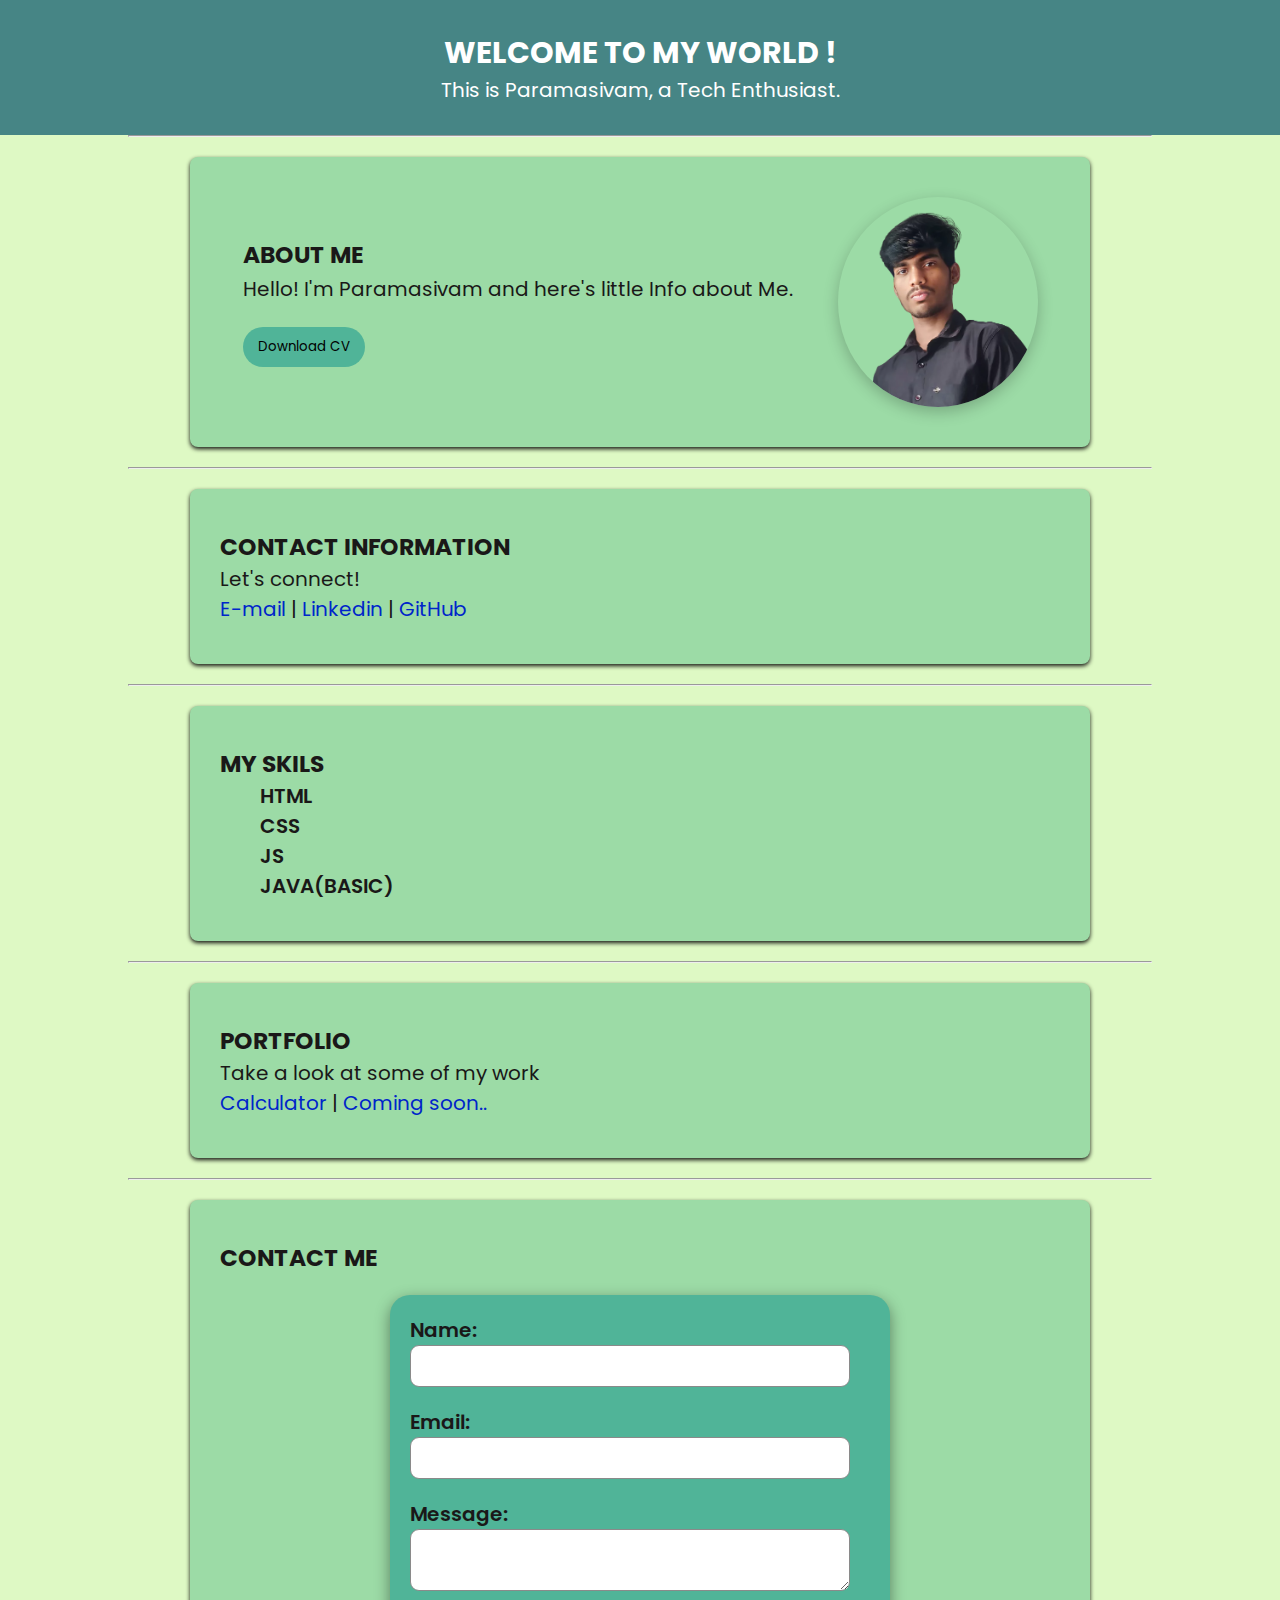
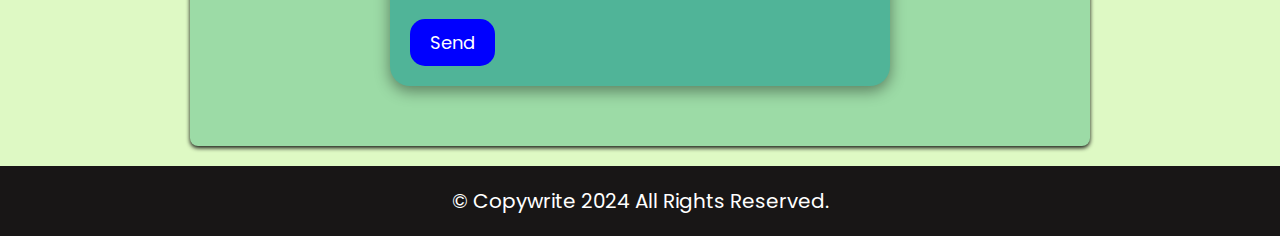
<file: index.html>
<!DOCTYPE html>
<html lang="en">
<head>
    <meta charset="UTF-8">
    <meta name="viewport" content="width=device-width, initial-scale=1.0">
    <title>Parama's profile</title>
    <link rel="icon" href="/icon.jpg">
    <link rel="stylesheet" href="style.css">
</head>
<body>
    <div class="container">
        <header>
            <h2>Welcome to My World !</h2>
            <p>This is Paramasivam, a Tech Enthusiast.</p>
        </header>
        <hr>
        <section class="about">
            <div>
               <h3>About Me</h3>
               <p>Hello! I'm Paramasivam and here's little Info about Me.</p>
               <button><a href="#"></a> Download CV</button>
            </div>
            <img src="parama.webp" alt="parama_pic" >
        </section>
        <hr>
        <section>
            <h3>Contact Information</h3>
            <p>Let's connect!</p>
            <p>  
                <a href="mailto:paramasivam3448@gmail.com"target="_blank"> E-mail  </a>|
                <a href="https://www.linkedin.com/in/paramasivam-r-b0bab426a " target="_blank">Linkedin</a> |
                <a href="http://github.com/PARAMASIVAM-R"target="_blank">GitHub</a>
            </p>
       
        </section>
        <hr>
        <section class="skil">
            <h3>MY SKILS</h3>
            <div>
                <div>HTML</div>
                <div>CSS</div>
                <div>JS</div>
                <div>JAVA(BASIC)</div>
            </div>
        </section>
        <hr>
        <section>
            <h3>Portfolio</h3>
            <p>Take a look at some of my work</p>
            <p><a href="Calci.html">Calculator </a> | <a href="#"> Coming soon..</a></p>
        </section>
        <hr>
        <section>
            <h3>Contact Me </h3>
            <form action="">
                <label for="name">Name:</label>
                <input type="text" name="name" id="name"><br>
    
                <label for="email">Email:</label>
                <input type="email" name="email" id="email"><br>
    
                <label for="message">Message:</label>
                <textarea name="message" id="message"></textarea><br>
    
                <button type="submit">Send</button>
            </form>
            
        </section>
        <footer>
            <p>&copy; Copywrite 2024 All Rights Reserved.</p>
        </footer>
    </div>
</body>
</html>
</file>
<file: style.css>
@import url('https://fonts.googleapis.com/css2?family=Poppins:ital,wght@0,100;0,200;0,300;0,400;0,500;0,600;0,700;0,800;0,900;1,100;1,200;1,300;1,400;1,500;1,600;1,700;1,800;1,900&display=swap');
*{
   
  font-family: "Poppins", sans-serif;
  margin: 0;
  padding: 0;
  box-sizing: border-box;
}
body{
    background-color: rgb(222, 249, 196);
    color: rgb(26, 24, 24);
    line-height: 1.5;
    font-size: 20px;
    font-weight: 600;
}

h2,h3{
    font-weight: 700;
    text-transform: uppercase;
}
p{
    font-weight: 400;
}
a{
    color: rgb(0, 37, 202);
    text-decoration: none;
}
a:hover{
    color: rgba(27, 27, 245, 0.801);
    text-decoration: underline;
}
header{
    /* background: linear-gradient(to right, rgb(174, 0, 255), orange); */
    background-color: rgb(70, 133, 133);
    color: white;
    padding: 30px 0;
    text-align: center;
}
section{
    /* padding: 20px;
    text-align: center; */
    margin: 20px auto; /* centering section */
            padding: 40px 30px;
            background-color:rgb(156, 219, 166);
            box-shadow: 0 2px 4px rgba(0, 0, 0, 0.918);
            border-radius: 8px;
            max-width: 900px; 
}
section.about{
    display: flex;
    justify-content: space-around;
    align-items: center;

}
section.about div{
    line-height:  35px;
}
section.about button{
    border: none;
    padding: 10px 15px;
    border-radius: 20px;
    background-color: rgb(80, 180, 152);
    margin-top: 20px;
}
section.about button:hover{
    opacity: 0.8;
}
section.skil div{
    padding-left: 20px;
}
img{
    width: 200px;
    height: 210px;
    border-radius: 50%;
    box-shadow: 0 5px 15px rgba(0, 0, 0, 0.222);
    object-fit: cover;
}
ul{
    list-style-type: none;
    text-align: left;
    padding-left:40% ;
}
form{

    max-width: 500px;
    margin: 20px auto;
    padding: 20px;
    background:rgb(80, 180, 152);
    box-shadow: 0 5px 15px rgba(0, 0, 0, 0.422);
    border-radius: 20px;

}
form input[type="text"],
form input[type="email"],
form textarea{
    width: calc(100% - 20px);
    padding: 10px;
    margin-bottom: 20px;
    border: 1px solid rgb(138, 138, 138);
    border-radius: 9px;
   
}
form button{
    background: blue;
    color: white;
    border: none;
    padding: 10px 20px;
    border-radius: 15px;
    cursor: pointer;
    font-size: 18px;
}
form button:hover{
    opacity: 0.8;
}
footer{
    background-color: rgb(24, 22, 22);
    color: white;
    text-align: center;
    padding: 20px 0;
}
hr{
    margin:0 10%;
}
</file>
